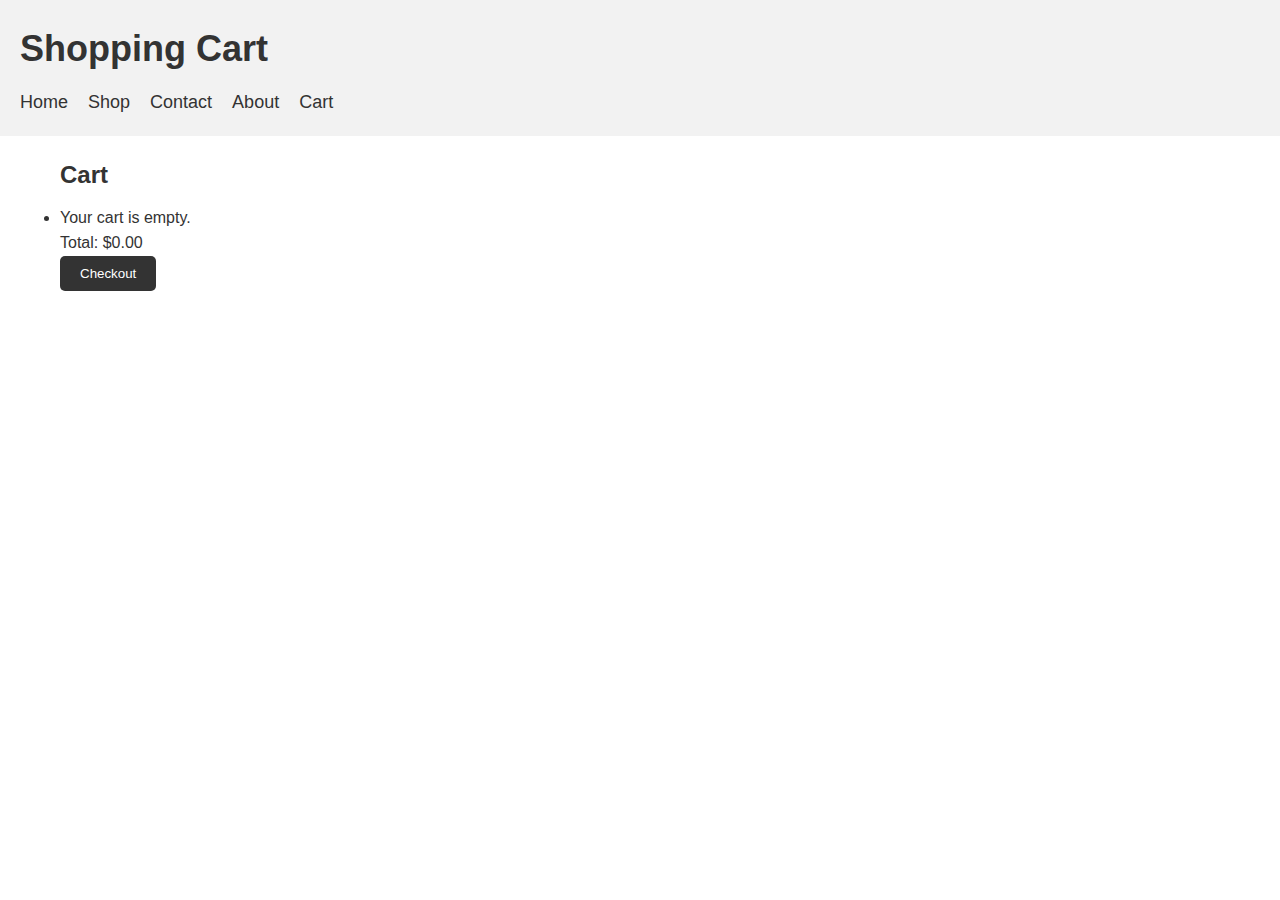
<file: cart.html>
<!DOCTYPE html>
<html lang="en">
<head>
  <meta charset="UTF-8">
  <meta name="viewport" content="width=device-width, initial-scale=1.0">
  <title>Shopping Cart</title>
  <link rel="stylesheet" href="app.css">
</head>
<body>
  <header>
    <h1>Shopping Cart</h1>
    <nav>
      <ul>
        <li><a href="index.html">Home</a></li>
        <li><a href="shop.html">Shop</a></li>
        <li><a href="contact.html">Contact</a></li>
        <li><a href="about.html">About</a></li>
        <li><a href="cart.html">Cart</a></li>
      </ul>
    </nav>
  </header>
  
  <main>
    <h2>Cart</h2>
    <ul id="cart-items">
      <!-- Cart items will be dynamically added here -->
    </ul>
    <p>Total: $<span id="cart-total">0.00</span></p>
    <a href="checkout.html"><button id="checkout-btn">Checkout</button></a>
  </main>
  
  <script>
    let cart = JSON.parse(localStorage.getItem("cart")) || [];

    let cartItems = document.getElementById("cart-items");
    let cartTotal = document.getElementById("cart-total");
    let checkoutBtn = document.getElementById("checkout-btn");
    
    let total = 0;
    // this is the formatting each added item will fall into 
    cart.forEach((item, index) => {
      let itemTotal = item.price * item.quantity;
      let li = document.createElement("li");
      li.innerHTML = `${item.name} | $${item.price.toFixed(2)} x ${item.quantity} = $${itemTotal.toFixed(2)} |
      <button class="remove-btn" data-index="${index}">Remove</button>`;
      cartItems.appendChild(li);
      total += itemTotal;
    });
  // this shows if there are no products inside the cart 
    if (cart.length === 0) {
      let li = document.createElement("li");
      li.textContent = "Your cart is empty.";
      cartItems.appendChild(li);
    }
  
    cartTotal.textContent = total.toFixed(2);
  
    cartItems.addEventListener("click", (e) => {
      if (e.target.classList.contains("remove-btn")) {
        let index = parseInt(e.target.dataset.index);
        cart.splice(index, 1);
        localStorage.setItem("cart", JSON.stringify(cart));
        location.reload();
      }
    });
    
    checkoutBtn.addEventListener("click", () => {
      // add code to take user to checkout page
      
      localStorage.removeItem("cart");
      location.reload();
    });
  </script>
</body>
</html>
</file>
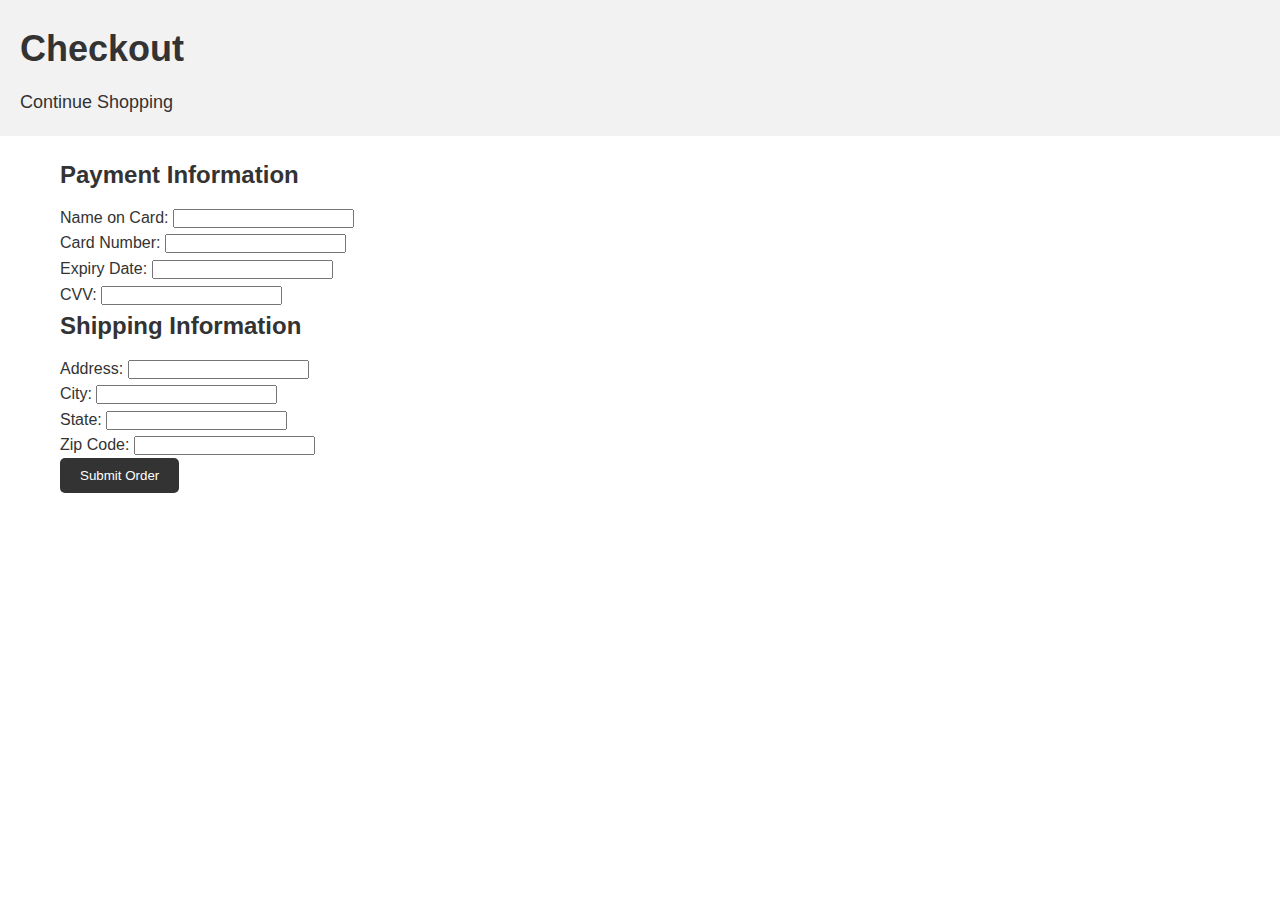
<file: checkout.html>
<!DOCTYPE html>
<html lang="en">
<head>
  <meta charset="UTF-8">
  <meta name="viewport" content="width=device-width, initial-scale=1.0">
  <title>Checkout</title>
  <link rel="stylesheet" href="app.css">
</head>
<body>
  <header>
    <h1>Checkout</h1>
    <nav>
      <ul>
        <li><a href="index.html">Continue Shopping</a></li>
      </ul>
    </nav>
  </header>
  
  <main>
    <h2>Payment Information</h2>
    <form id="checkout-form">
      <label for="name">Name on Card:</label>
      <input type="text" id="name" name="name"><br>
      <label for="card-number">Card Number:</label>
      <input type="text" id="card-number" name="card-number"><br>
      <label for="expiry-date">Expiry Date:</label>
      <input type="text" id="expiry-date" name="expiry-date"><br>
      <label for="cvv">CVV:</label>
      <input type="text" id="cvv" name="cvv"><br>
      <h2>Shipping Information</h2>
      <label for="address">Address:</label>
      <input type="text" id="address" name="address"><br>
      <label for="city">City:</label>
      <input type="text" id="city" name="city"><br>
      <label for="state">State:</label>
      <input type="text" id="state" name="state"><br>
      <label for="zip">Zip Code:</label>
      <input type="text" id="zip" name="zip"><br>
      <button id="submit-btn">Submit Order</button>
    </form>
  </main>
  
  <script>
    let checkoutForm = document.getElementById("checkout-form");
    
    checkoutForm.addEventListener("submit", (e) => {
      e.preventDefault();
      let name = document.getElementById("name").value;
      let cardNumber = document.getElementById("card-number").value;
      let expiryDate = document.getElementById("expiry-date").value;
      let cvv = document.getElementById("cvv").value;
      let address = document.getElementById("address").value;
      let city = document.getElementById("city").value;
      let state = document.getElementById("state").value;
      let zip = document.getElementById("zip").value;
      // add code to submit order and process payment information
      alert("Your order has been successfully placed!");
      localStorage.removeItem("cart");
      window.location.href = "index.html";
    });
  </script>
</body>
</html>
</file>
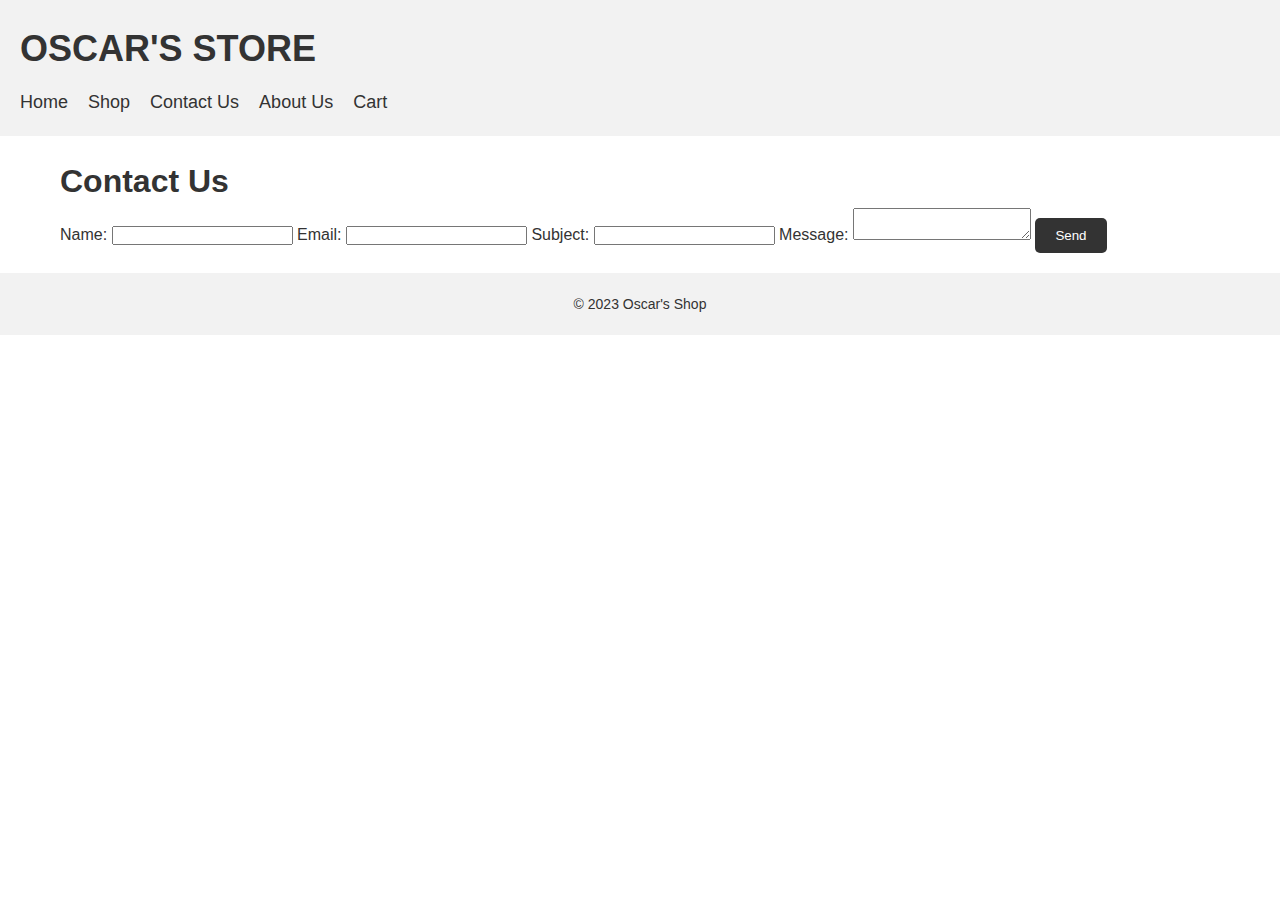
<file: contactUs.html>
<head>
    <title>Oscar's Store</title>
    <meta charset="UTF-8">
    <meta name="viewport" content="width=device-width, initial-scale=1.0">
    <link rel="stylesheet" href="app.css">
  </head>
  <body>
    <header>
      <h1> OSCAR'S STORE </h1>
      <nav>
        <ul>
        
        
         <li><a href="index.html">Home</a></li>
         <li><a href="shop.html">Shop</a></li>
        <li><a href="contactUs.html">Contact Us</a></li>
          <li><a href="about.html">About Us</a></li>
          <li><a href="cart.html">Cart</a></li>

        </ul>
      </nav>
    </header>

    <main>
		<h1>Contact Us</h1>
		<form>
			<label for="name">Name:</label>
			<input type="text" id="name" name="name" required>

			<label for="email">Email:</label>
			<input type="email" id="email" name="email" required>

			<label for="subject">Subject:</label>
			<input type="text" id="subject" name="subject" required>

			<label for="message">Message:</label>
			<textarea id="message" name="message" required></textarea>

			<button type="submit">Send</button>
            
		</form>
	</main>
	<footer>
		<p>&copy; 2023 Oscar's Shop</p>
	</footer>
</body>
</html>
</file>
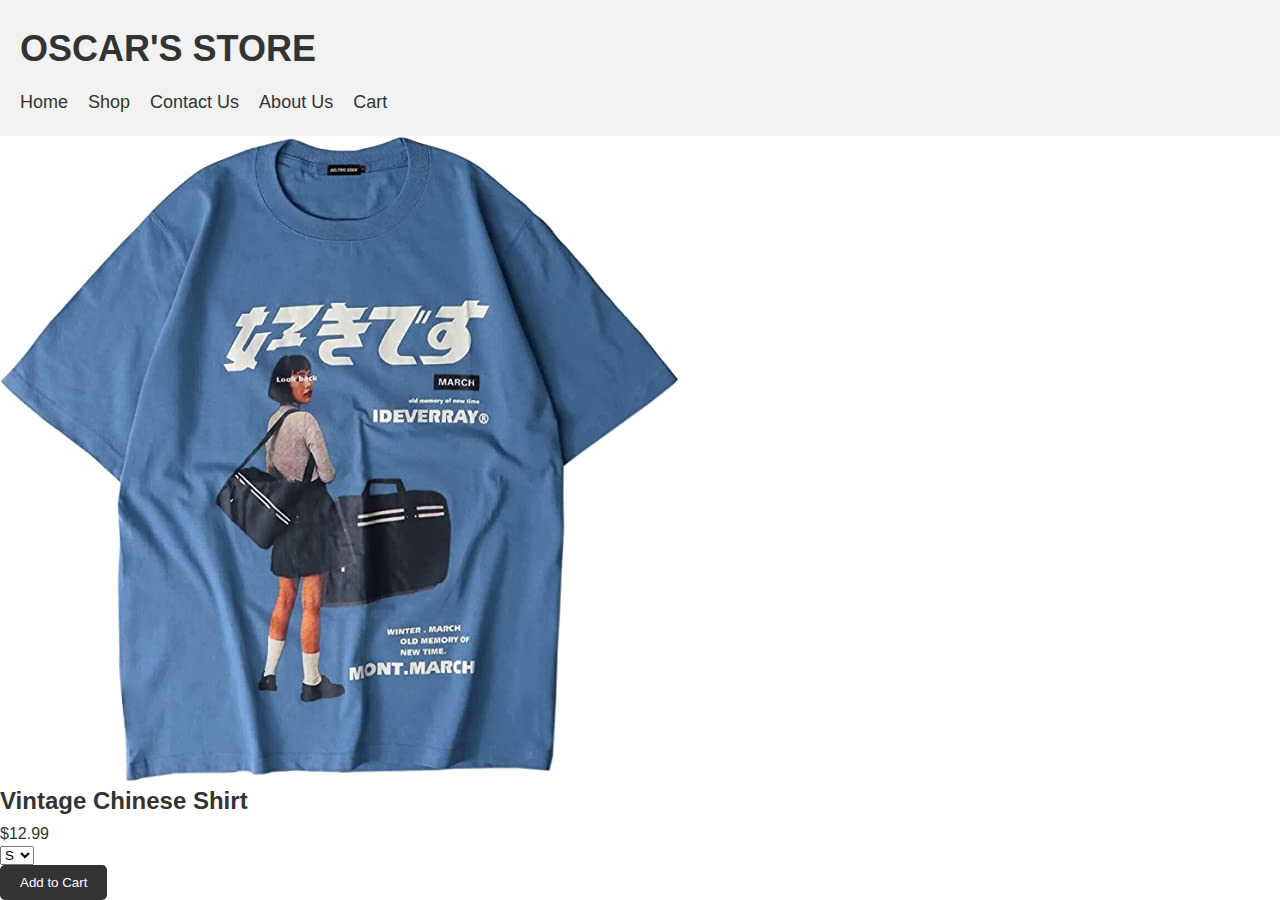
<file: product1.html>
<head>
    <title>Oscar's Store</title>
    <meta charset="UTF-8">
    <meta name="viewport" content="width=device-width, initial-scale=1.0">
    <link rel="stylesheet" href="app.css">
    <script src="app.js"></script>
  </head>
  
  <body>
    <header>
      <h1> OSCAR'S STORE </h1>
      <nav>
        <ul>
          <li><a href="index.html">Home</a></li>
          <li><a href="shop.html">Shop</a></li>
          <li><a href="contactUs.html">Contact Us</a></li>
          <li><a href="about.html">About Us</a></li>
          <li><a href="cart.html">Cart</a></li>
        </ul>
      </nav>
    </header>
  
    <div>
      <img src="shirt1.jpg" alt="Product Image">
      <h2 id="product-name">Vintage Chinese Shirt</h2>

      <p id="product-price">$12.99</p>
      
      <select id="product-size">
        <option value="S">S</option>
        <option value="M">M</option>
        <option value="L">L</option>
      </select>
      <br>
      <button onclick="addToCart()">Add to Cart</button>
    </div>

  
  </body>
</file>
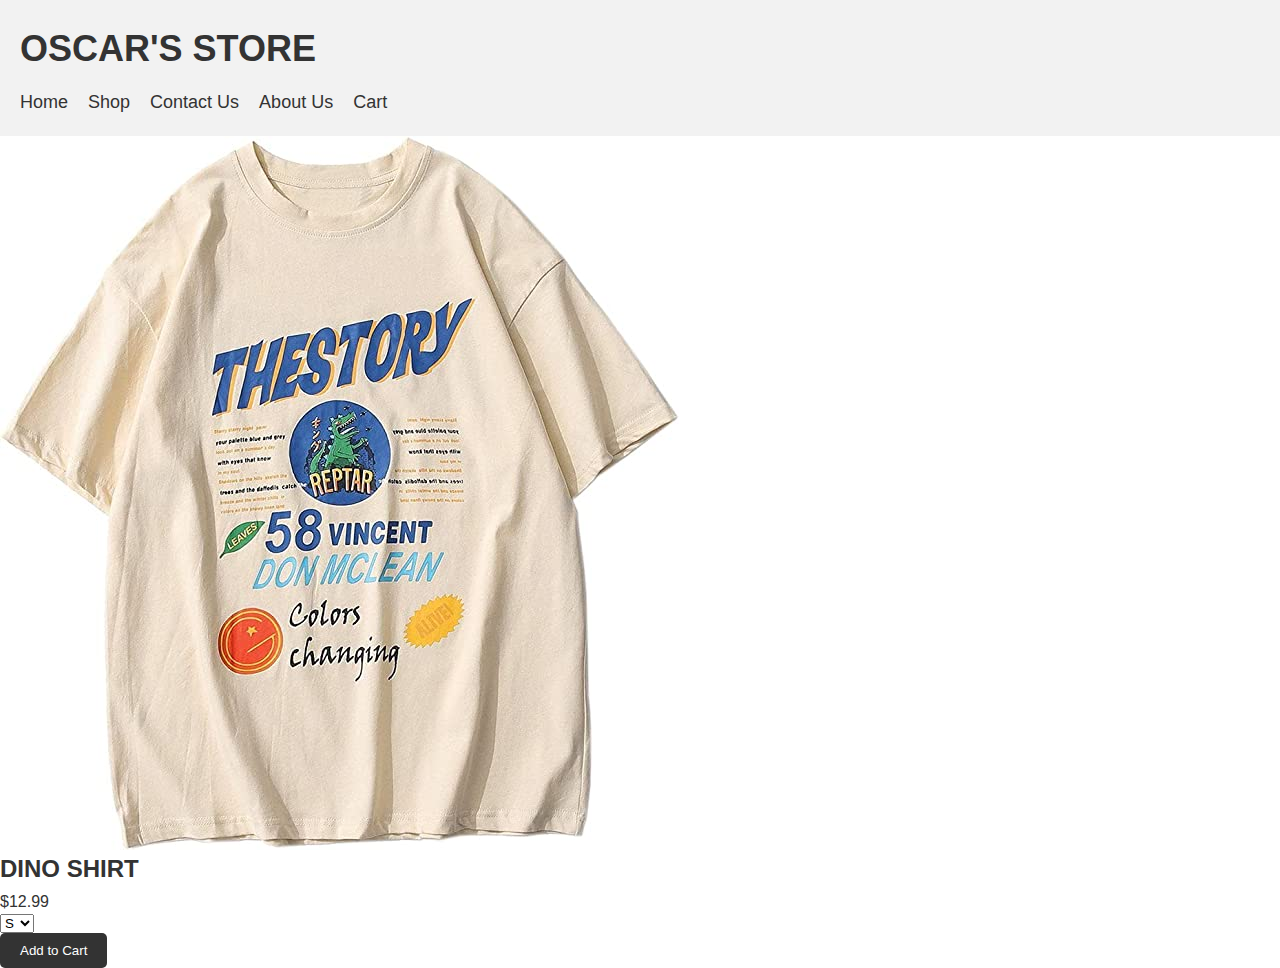
<file: product2.html>
<head>
    <title>Oscar's Store</title>
    <meta charset="UTF-8">
    <meta name="viewport" content="width=device-width, initial-scale=1.0">
    <link rel="stylesheet" href="app.css">
    <script src="app.js"></script>
</head>
<body>
    <header>
        <h1> OSCAR'S STORE </h1>
        <nav>
            <ul>
                <li><a href="index.html">Home</a></li>
                <li><a href="shop.html">Shop</a></li>
                <li><a href="contactUs.html">Contact Us</a></li>
                <li><a href="about.html">About Us</a></li>
                <li><a href="cart.html">Cart</a></li>
            </ul>
        </nav>
    </header>

    <div>
        <img src="shirt2.jpg" alt="Product Image">
        <h2 id="product-name">DINO SHIRT</h2>

        <p id="product-price">$12.99</p>

        <select id="product-size">
            <option value="S">S</option>
            <option value="M">M</option>
            <option value="L">L</option>
        </select>

        <br>
        <button onclick="addToCart()">Add to Cart</button>
          

    </div>
</body>
</file>
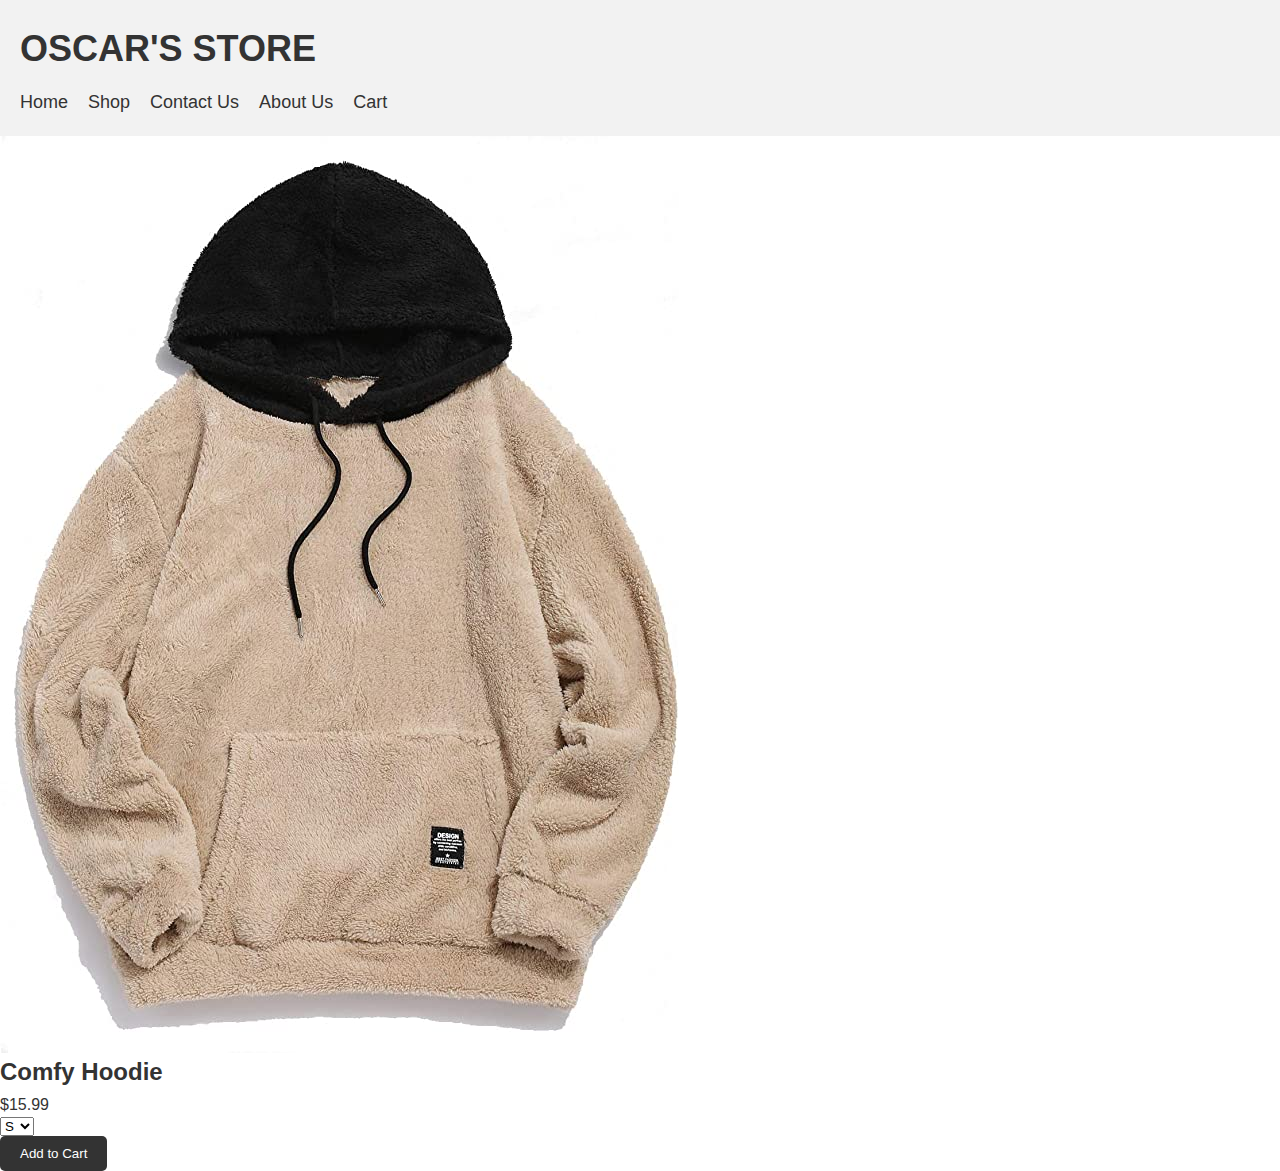
<file: product3.html>
<head>
    <title>Oscar's Store</title>
    <meta charset="UTF-8">
    <meta name="viewport" content="width=device-width, initial-scale=1.0">
    <link rel="stylesheet" href="app.css">
    <script src="app.js"></script>

  </head>
  <body>
    <header>
      <h1> OSCAR'S STORE </h1>
      <nav>
        <ul>
        
         <li><a href="index.html">Home</a></li>
         <li><a href="shop.html">Shop</a></li>
        <li><a href="contactUs.html">Contact Us</a></li>
          <li><a href="about.html">About Us</a></li>
          <li><a href="cart.html">Cart</a></li>

        </ul>
      </nav>
    </header>

    <div>
        <img src="comfyhoodie.jpg" alt="Product Image">
        <h2 id="product-name">Comfy Hoodie</h2>
    <p id="product-price">$15.99</p>
    
    <select id="product-size">
      <option value="S">S</option>
      <option value="M">M</option>
      <option value="L">L</option>
    </select>
    
          <br>
          <button onclick="addToCart()">Add to Cart</button>
    
        </form>
      </div>
</file>
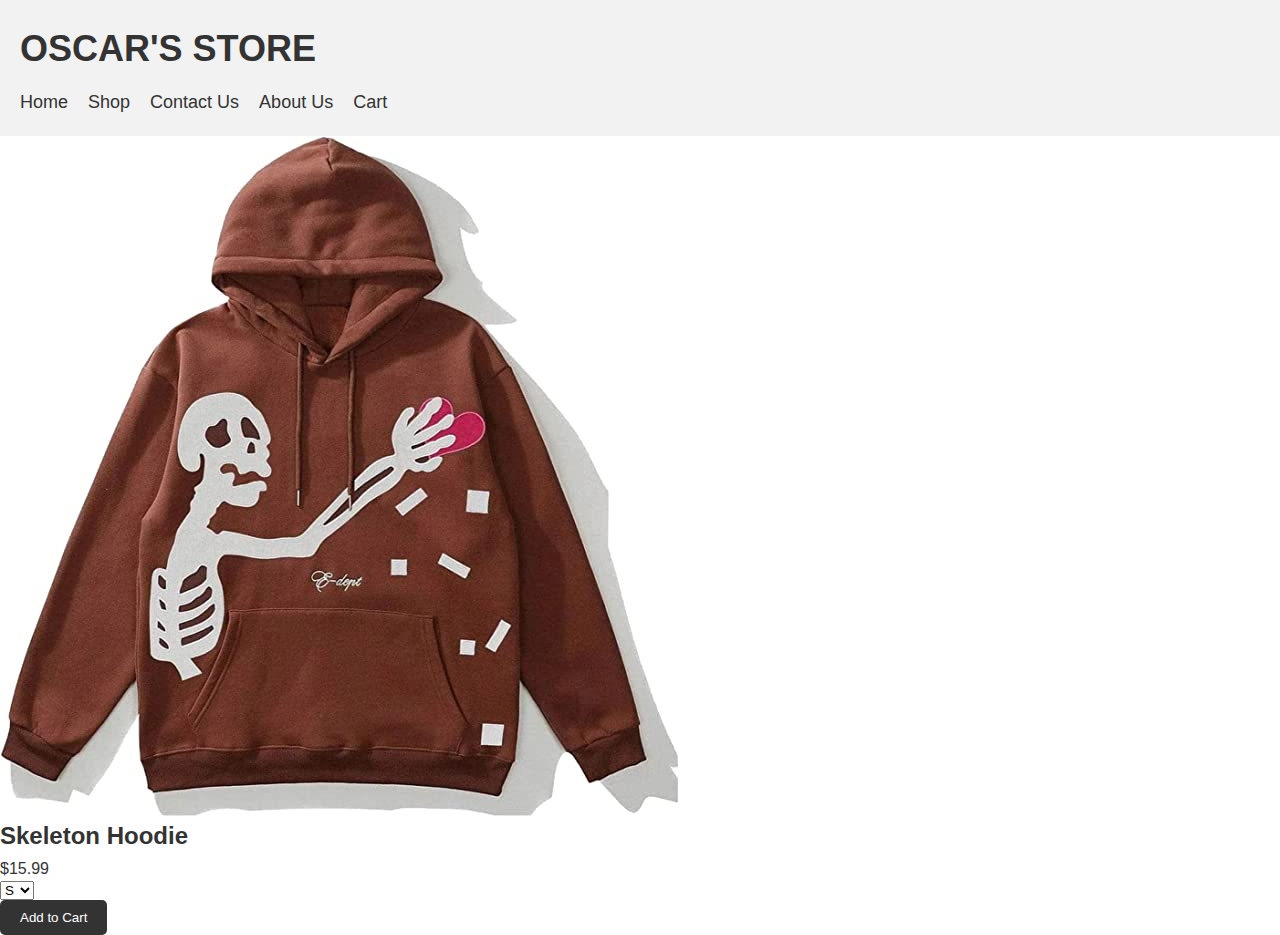
<file: product4.html>
<head>
    <title>Oscar's Store</title>
    <meta charset="UTF-8">
    <meta name="viewport" content="width=device-width, initial-scale=1.0">
    <link rel="stylesheet" href="app.css">
    <script src="app.js"></script>

  </head>
  <body>
    <header>
      <h1> OSCAR'S STORE </h1>
      <nav>
        <ul>
        
         <li><a href="index.html">Home</a></li>
         <li><a href="shop.html">Shop</a></li>
        <li><a href="contactUs.html">Contact Us</a></li>
          <li><a href="about.html">About Us</a></li>
          <li><a href="cart.html">Cart</a></li>

        </ul>
      </nav>
    </header>

    <div>
        <img src="skeleto.jpg" alt="Product Image">
        <h2 id="product-name">Skeleton Hoodie</h2>
    <p id="product-price">$15.99</p>
    
    <select id="product-size">
      <option value="S">S</option>
      <option value="M">M</option>
      <option value="L">L</option>
    </select>
    
          <br>
          <button onclick="addToCart()">Add to Cart</button>
    
        </form>
      </div>
</file>
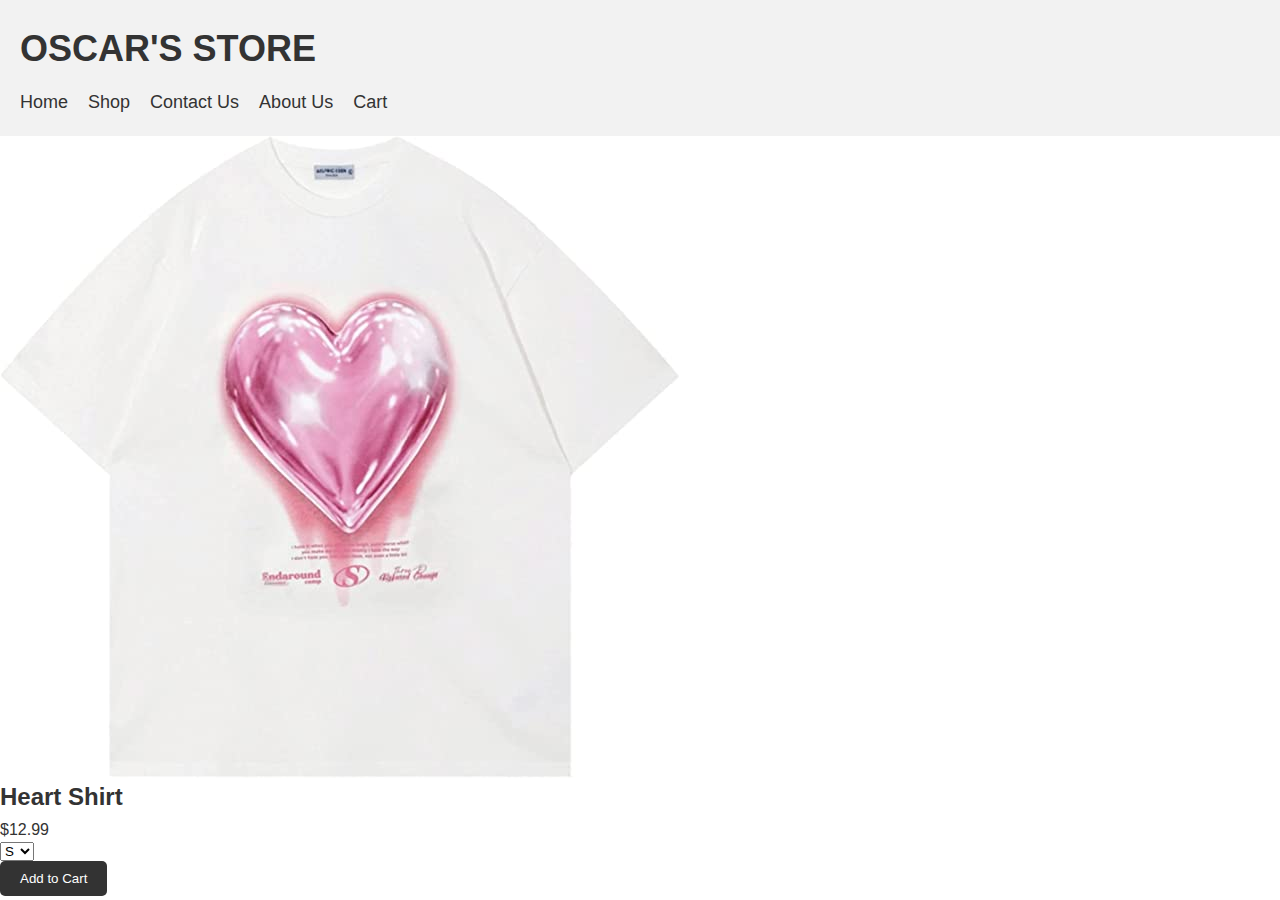
<file: product5.html>
<head>
    <title>Oscar's Store</title>
    <meta charset="UTF-8">
    <meta name="viewport" content="width=device-width, initial-scale=1.0">
    <link rel="stylesheet" href="app.css">
    <script src="app.js"></script>

  </head>
  <body>
    <header>
      <h1> OSCAR'S STORE </h1>
      <nav>
        <ul>
        
         <li><a href="index.html">Home</a></li>
         <li><a href="shop.html">Shop</a></li>
        <li><a href="contactUs.html">Contact Us</a></li>
          <li><a href="about.html">About Us</a></li>
          <li><a href="cart.html">Cart</a></li>

        </ul>
      </nav>
    </header>

    <div>
        <img src="heartshirt.jpg" alt="Product Image">
        <h2 id="product-name">Heart Shirt</h2>
    <p id="product-price">$12.99</p>
    
    <select id="product-size">
      <option value="S">S</option>
      <option value="M">M</option>
      <option value="L">L</option>
    </select>
    
          <br>
          <button onclick="addToCart()">Add to Cart</button>
    
        </form>
      </div>
</file>
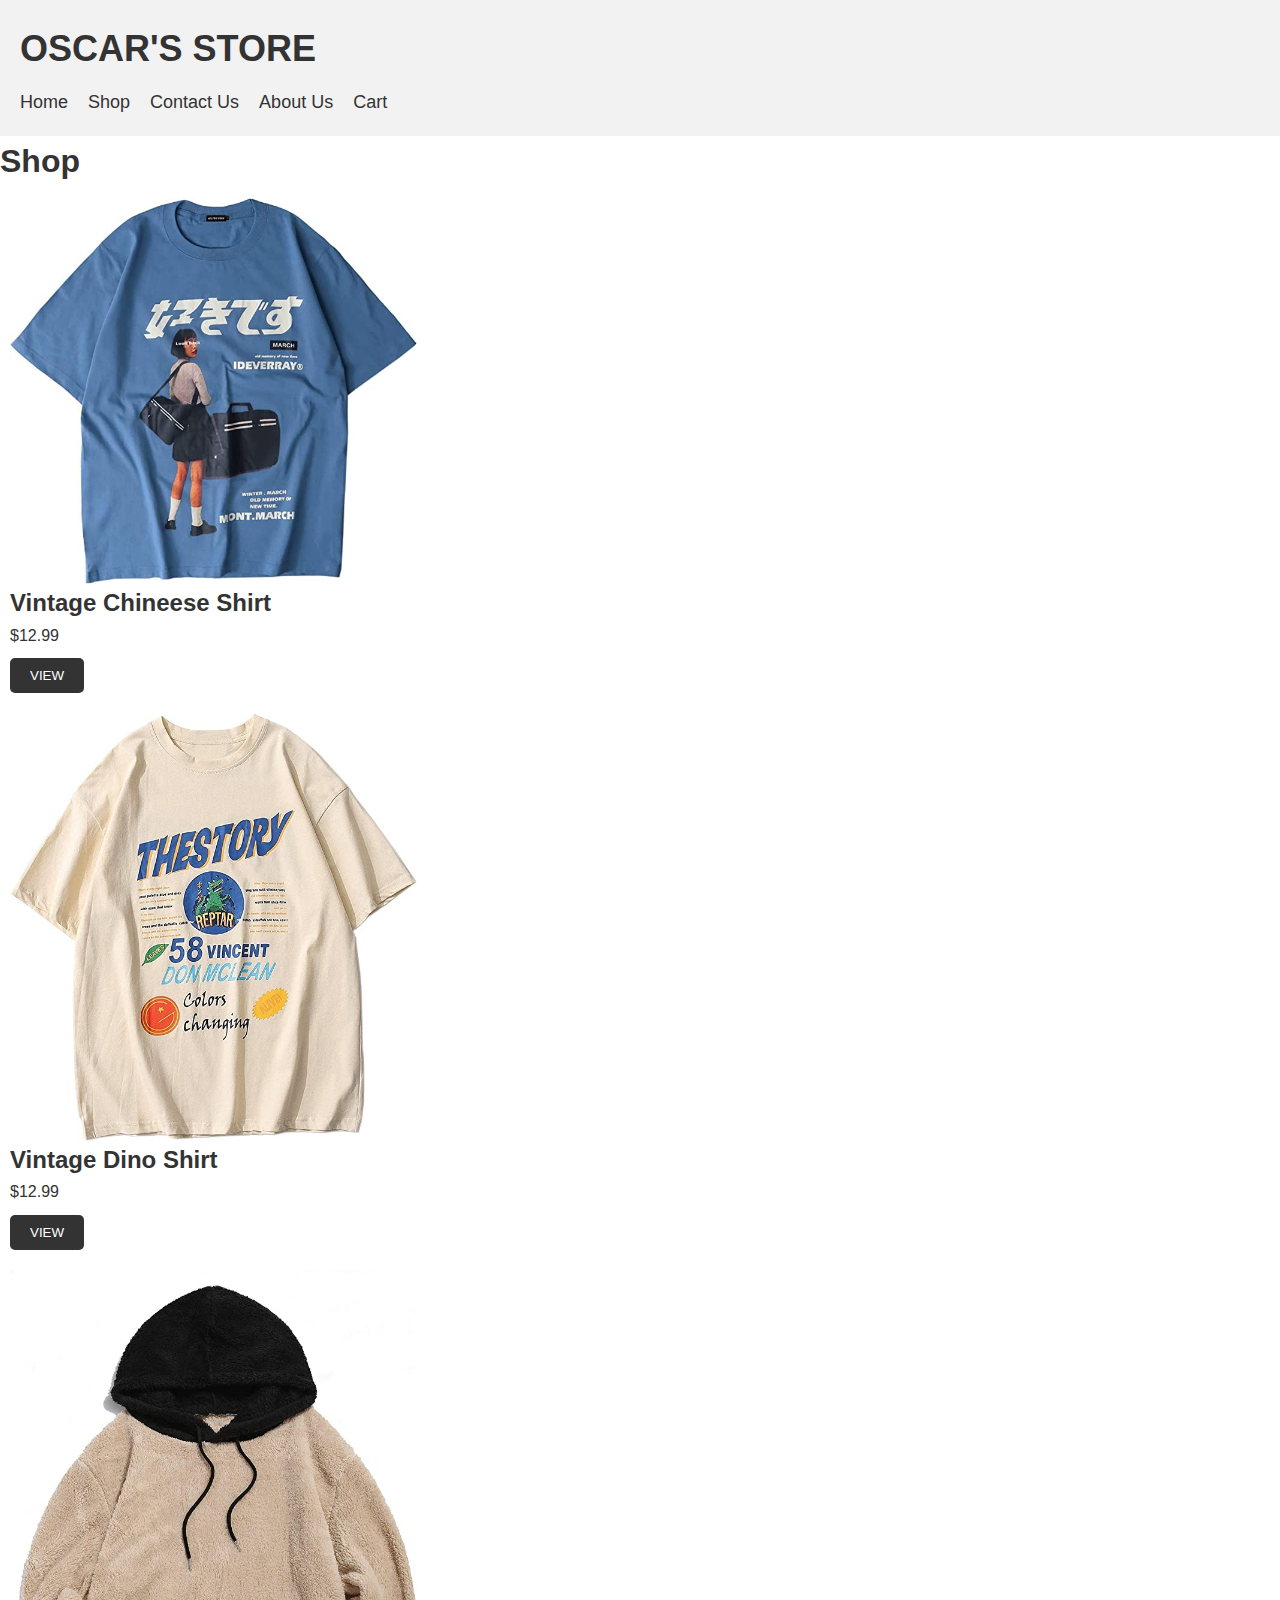
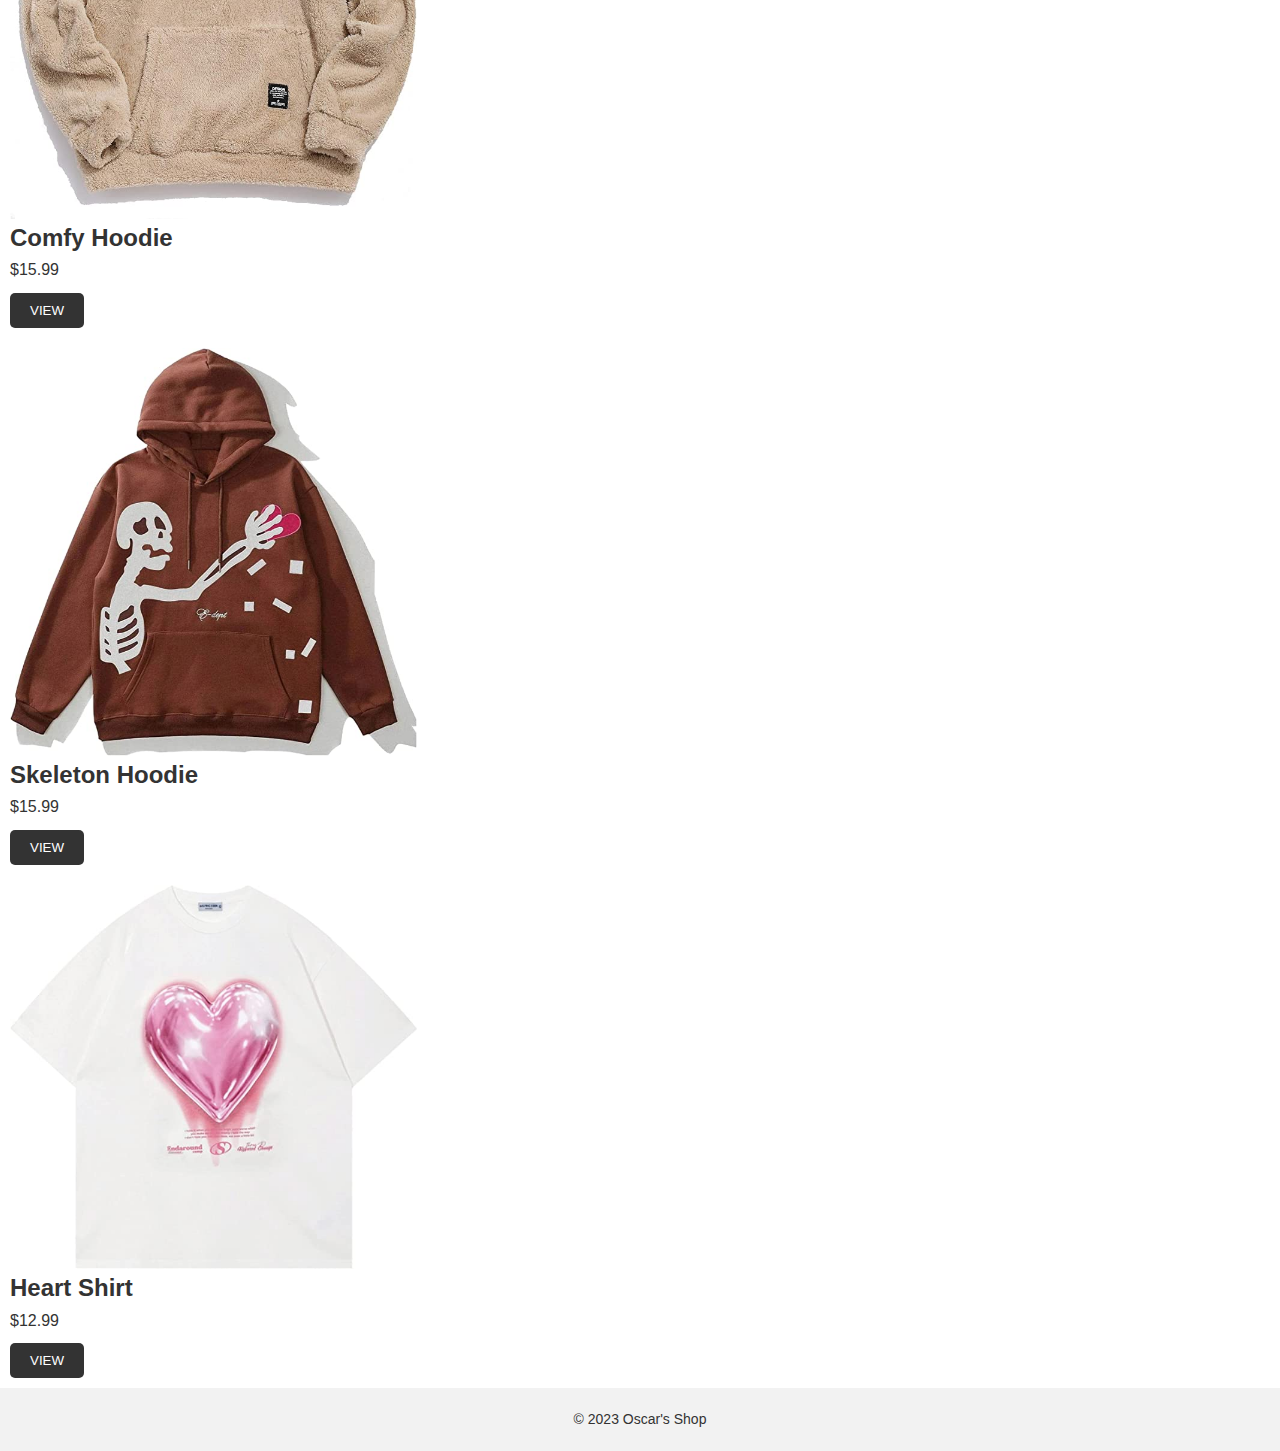
<file: shop.html>
<head>
    <title>Oscar's Store</title>
    <meta charset="UTF-8">
    <meta name="viewport" content="width=device-width, initial-scale=1.0">
    <link rel="stylesheet" href="app.css">
  </head>
  <body>
    <header>
      <h1> OSCAR'S STORE </h1>
      <nav>
        <ul>
        
         <li><a href="index.html">Home</a></li>
         <li><a href="shop.html">Shop</a></li>
        <li><a href="contactUs.html">Contact Us</a></li>
          <li><a href="about.html">About Us</a></li>
          <li><a href="cart.html">Cart</a></li>
          
        </ul>
      </nav>
    </header>

        <h1>Shop</h1>

    <div class="product">
      <img src="shirt1.jpg" alt="Product 1">
      <h2> Vintage Chineese Shirt</h2>
      <p>$12.99</p>
      <a href="product1.html"><button>VIEW</button></a>
    </div>
  
    <div class="product">
      <img src="shirt2.jpg" alt="Product 2">
      <h2>Vintage Dino Shirt</h2>
      <p>$12.99</p>
      <a href="product2.html"><button>VIEW</button></a>
    </div>
  
    <div class="product">
        <img src="comfyhoodie.jpg" alt="Product 3">
        <h2>Comfy Hoodie</h2>
        <p>$15.99</p>
        <a href="product3.html"><button>VIEW</button></a>
      </div>

      <div class="product">
        <img src="skeleto.jpg" alt="Product 4">
        <h2> Skeleton Hoodie</h2>
        <p>$15.99</p>
        <a href="product4.html"><button>VIEW</button></a>
      </div>

     
      <div class="product">
        <img src="heartshirt.jpg" alt="Product 5">
        <h2>Heart Shirt</h2>
        <p>$12.99</p>
        <a href="product5.html"><button>VIEW</button></a>
      </div>
  </body>

  <footer>
    <p>&copy; 2023 Oscar's Shop</p>
  </footer>
  </html>
</file>
<file: app.css>
/* Reset styles */
* {
  margin: 0;
  padding: 0;
  box-sizing: border-box;
}

/* Global styles */
body {
  font-family: Arial, sans-serif;
  line-height: 1.6;
  color: #333;
}

a {
  color: #333;
  text-decoration: none;
}

a:hover {
  color: #666;
}

/* Header styles */
header {
  background-color: #f2f2f2;
  padding: 20px;
}

header h1 {
  margin: 0;
  font-size: 36px;
}

header nav {
  margin-top: 10px;
}

header nav ul {
  list-style: none;
  margin: 0;
  padding: 0;
  display: flex;
}

header nav li {
  margin-right: 20px;
}

header nav li:last-child {
  margin-right: 0;
}

header nav a {
  font-size: 18px;
}

/* Main styles */
main {
  max-width: 1200px;
  margin: 20px auto;
  padding: 0 20px;
}

main h2 {
  font-size: 24px;
  margin-bottom: 10px;
}

.products {
  display: flex;
  flex-wrap: wrap;
}

.product {
  width: 33.33%;
  padding: 10px;
  box-sizing: border-box;
}

.product img {
  max-width: 100%;
}

.product h3 {
  font-size: 20px;
  margin: 10px 0;
}

.product p {
  margin-bottom: 10px;
}

button {
  background-color: #333;
  color: #fff;
  border: none;
  padding: 10px 20px;
  border-radius: 5px;
  cursor: pointer;
}

button:hover {
  background-color: #666;
}

/* Footer styles */
footer {
  background-color: #f2f2f2;
  padding: 20px;
  text-align: center;
}

footer p {
  margin: 0;
  font-size: 14px;
}
</file>
